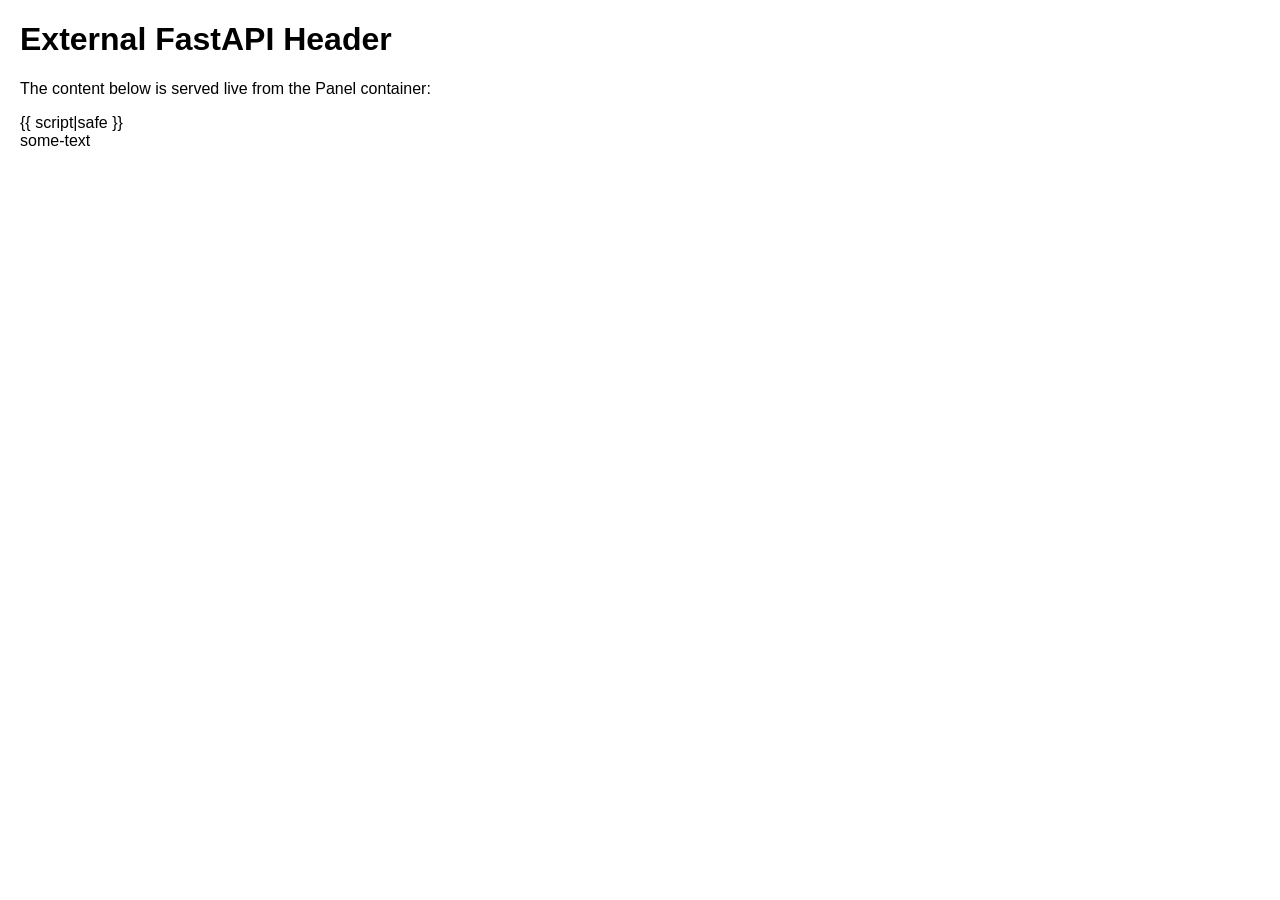
<file: ncapp/app/templates/index.html>
<!DOCTYPE html>
<html lang="en">
<head>
    <meta charset="UTF-8">
    <title>FastAPI + Panel Integration</title>
</head>
<body style="margin: 20px; font-family: sans-serif;">
    <h1>External FastAPI Header</h1>
    <p>The content below is served live from the Panel container:</p>
    
    <div id="panel-app" style="width:100%; height:100%;">
        {{ script|safe }}
    </div>
    <div id="text" >
        some-text
    </div>
</body>
</html>
</file>
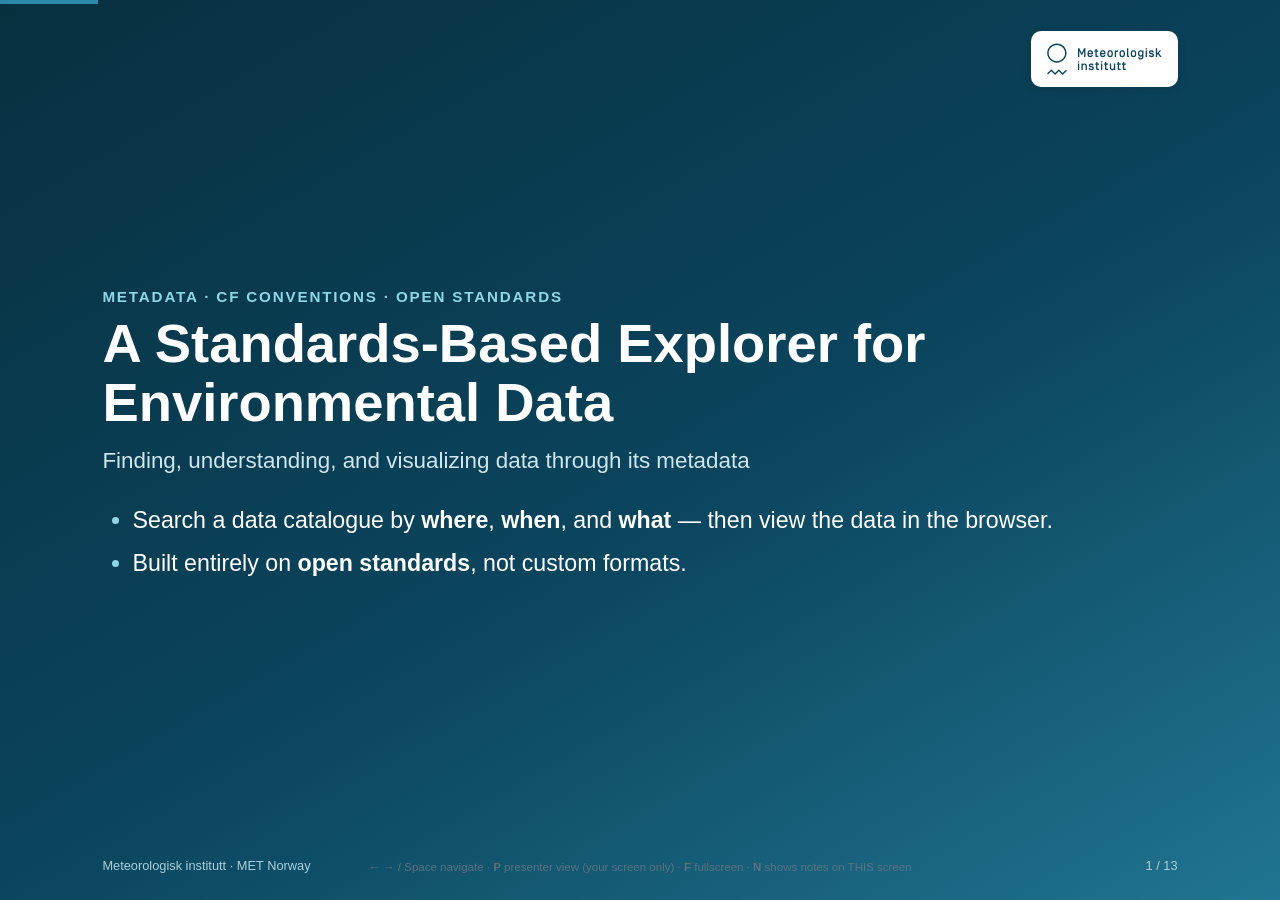
<file: doc/presentation.html>
<!DOCTYPE html>
<html lang="en">
<head>
<meta charset="utf-8" />
<meta name="viewport" content="width=device-width, initial-scale=1" />
<title>A Standards-Based Explorer for Environmental Data — MET Norway</title>
<style>
  :root {
    /* MET Norway brand (logo colour #0b455e) */
    --brand: #0b455e;
    --brand-deep: #07303f;
    --brand-2: #2a8aa8;
    --ink: #16313f;
    --muted: #5b7280;
    --ok: #1b8a5a;
    --warn: #b5651d;
    --line: #d7e3e9;
    --panel: #ffffff;
  }
  * { box-sizing: border-box; }
  html, body {
    margin: 0; height: 100%;
    font-family: -apple-system, "Segoe UI", Roboto, Helvetica, Arial, sans-serif;
    background: var(--brand-deep); color: var(--ink);
  }
  #deck { height: 100vh; width: 100vw; position: relative; overflow: hidden; }
  .slide {
    position: absolute; inset: 0; display: none;
    padding: 7vh 8vw 9vh; flex-direction: column; justify-content: center;
    background: var(--panel);
    animation: fade .25s ease;
  }
  .slide.active { display: flex; }
  @keyframes fade { from { opacity: 0; transform: translateY(8px);} to {opacity:1; transform:none;} }

  .kicker { color: var(--brand-2); font-weight: 700; letter-spacing: .12em;
            text-transform: uppercase; font-size: clamp(.7rem, 1.2vw, .95rem); margin-bottom: .6rem; }
  h1 { font-size: clamp(1.9rem, 4.6vw, 3.4rem); line-height: 1.08; margin: 0 0 1rem; color: var(--brand); }
  h2 { font-size: clamp(1.5rem, 3.4vw, 2.4rem); line-height: 1.12; margin: 0 0 1.4rem; color: var(--brand); }
  .sub { font-size: clamp(1rem, 1.9vw, 1.4rem); color: var(--muted); margin: 0 0 1rem; }
  ul { font-size: clamp(1rem, 1.9vw, 1.45rem); line-height: 1.5; margin: .3rem 0; padding-left: 1.3em; }
  li { margin: .5rem 0; }
  li::marker { color: var(--brand-2); }
  li strong { color: var(--brand); }
  .lead { border-left: 6px solid var(--brand-2); padding-left: 1rem; }

  table { border-collapse: collapse; font-size: clamp(.95rem, 1.8vw, 1.35rem); margin-top: .4rem; }
  th, td { text-align: left; padding: .55rem 1.1rem; border-bottom: 1px solid var(--line); }
  th { color: var(--brand); border-bottom: 2px solid var(--brand-2); }
  td:first-child { font-weight: 700; color: var(--brand); white-space: nowrap; }

  .ok li::marker { content: "✅ "; }
  .warn li::marker { content: "⚠️ "; }
  .fair b { color: var(--brand-2); }

  /* convention-driven pipeline diagram */
  .flow { display: flex; align-items: stretch; gap: .5rem; flex-wrap: wrap; margin: .6rem 0 1.2rem; }
  .flow .step {
    flex: 1 1 0; min-width: 150px; background: #eef5f8; border: 1px solid var(--line);
    border-top: 4px solid var(--brand-2); border-radius: 10px; padding: .8rem 1rem;
    font-weight: 700; color: var(--brand); font-size: clamp(.85rem, 1.5vw, 1.15rem);
    display: flex; flex-direction: column; justify-content: center;
  }
  .flow .step small { display: block; font-weight: 400; color: var(--muted); margin-top: .3rem; font-size: .8em; }
  .flow .step b { color: var(--brand-2); }
  .flow .arrow { align-self: center; color: var(--brand-2); font-size: 1.7rem; font-weight: 700; }
  .silver { font-size: clamp(1.1rem, 2.2vw, 1.7rem); font-weight: 700; }

  .title-slide { background: linear-gradient(150deg, var(--brand-deep) 0%, var(--brand) 55%, var(--brand-2) 120%); color: #fff; }
  .title-slide h1, .title-slide h2 { color: #fff; }
  .title-slide .sub { color: #cfe6ee; }
  .title-slide .kicker { color: #8fd6e6; }
  .title-slide li::marker { color: #8fd6e6; }
  .title-slide li strong { color: #ffffff; }
  .title-slide .fair b { color: #8fd6e6; }
  .title-slide .lead { border-left-color: #8fd6e6; }

  /* logo chip — white background so the petrol-blue mark reads on any slide */
  .logo {
    position: absolute; top: 3.4vh; right: 8vw;
    background: #fff; border-radius: 10px; padding: 8px 12px;
    box-shadow: 0 2px 10px rgba(0,0,0,.12); height: 40px;
  }
  .logo img { height: 24px; display: block; }
  .title-slide .logo { height: 56px; padding: 12px 16px; }
  .title-slide .logo img { height: 32px; }

  footer {
    position: absolute; bottom: 3vh; left: 8vw; right: 8vw;
    display: flex; justify-content: space-between; align-items: center;
    color: var(--muted); font-size: .8rem;
  }
  .title-slide footer { color: #a9cfdb; }
  .progress { position: absolute; top: 0; left: 0; height: 4px; background: var(--brand-2); transition: width .25s; }

  .notes {
    margin-top: 1.4rem; padding: .8rem 1rem; background: #eef5f8; border: 1px solid var(--line);
    border-left: 4px solid var(--brand-2); border-radius: 8px; color: var(--muted);
    font-size: clamp(.85rem, 1.4vw, 1.05rem); display: none;
  }
  .notes.show { display: block; }
  .notes b { color: var(--brand); }

  .hint { position: absolute; bottom: 3vh; left: 50%; transform: translateX(-50%);
          color: var(--muted); font-size: .72rem; }
  .title-slide .hint { color: #a9cfdb; }
</style>
</head>
<body>
<div id="deck">

  <!-- 1 -->
  <section class="slide title-slide">
    <div class="kicker">Metadata · CF Conventions · Open Standards</div>
    <h1>A Standards-Based Explorer for Environmental Data</h1>
    <p class="sub">Finding, understanding, and visualizing data through its metadata</p>
    <ul>
      <li>Search a data catalogue by <strong>where</strong>, <strong>when</strong>, and <strong>what</strong> — then view the data in the browser.</li>
      <li>Built entirely on <strong>open standards</strong>, not custom formats.</li>
    </ul>
    <div class="notes"><b>Say:</b> A small tool with a big idea — if data is described well, software can find it and show it automatically, with no special handling per dataset.</div>
  </section>

  <!-- 2 -->
  <section class="slide">
    <div class="kicker">Motivation</div>
    <h2>We have lots of data. Using it is the hard part.</h2>
    <ul class="lead">
      <li>Environmental data lives in many archives, formats, and projections.</li>
      <li>Users don't want files — they want to <strong>find the right thing</strong> and <strong>look at it</strong>.</li>
      <li>The gap between "data exists" and "data is usable" is <strong>metadata</strong>.</li>
    </ul>
    <div class="notes"><b>Say:</b> The bottleneck isn't storage — it's discovery and interpretation. Metadata is the bridge, and this project is a test of how well that bridge holds.</div>
  </section>

  <!-- 3 -->
  <section class="slide">
    <div class="kicker">What it does</div>
    <h2>Search → understand → visualize, all from the catalogue</h2>
    <ul>
      <li><strong>Search</strong> by area (draw a box on a map), time range, and free text.</li>
      <li>The tool reads each result's <strong>metadata</strong> to decide what it is and how to show it.</li>
      <li><strong>Visualize</strong>: plot a time series or profile inline, or overlay a map layer.</li>
    </ul>
    <div class="notes"><b>Say:</b> The user never touches a file path or a format. They draw a box, pick a date, and the catalogue's metadata does the rest.</div>
  </section>

  <!-- 4 -->
  <section class="slide">
    <div class="kicker">Foundations</div>
    <h2>Built on open standards — it speaks the community's languages</h2>
    <table>
      <tr><th>Standard</th><th>Role here</th></tr>
      <tr><td>CSW</td><td>Catalogue Service for the Web — search the catalogue</td></tr>
      <tr><td>ISO 19115 / 19139</td><td>The metadata records themselves</td></tr>
      <tr><td>OGC WMS</td><td>Ready-made map layers</td></tr>
      <tr><td>OPeNDAP / THREDDS</td><td>Direct access to the underlying data</td></tr>
      <tr><td>CF Conventions</td><td>Tells us the <em>kind</em> of measurement</td></tr>
    </table>
    <div class="notes"><b>Say:</b> Every row is an international open standard. Because we don't invent formats, this works with any compliant catalogue — not just ours.</div>
  </section>

  <!-- 5 -->
  <section class="slide">
    <div class="kicker">The key idea</div>
    <h2>The metadata decides the experience</h2>
    <ul class="lead">
      <li><strong>CF "featureType"</strong> (time series, profile, trajectory…) tells the tool <strong>how</strong> to plot the data — automatically.</li>
      <li><strong>Service links</strong> in the record (WMS, OPeNDAP) tell it <strong>how</strong> to access the data.</li>
      <li>Result: <strong>no per-dataset programming.</strong> Good metadata = instant usability.</li>
    </ul>
    <div class="notes"><b>Say:</b> A field called "featureType" literally chooses the right chart. When metadata is rich, the tool just works. When it isn't, the tool can't help — which is a powerful diagnostic.</div>
  </section>

  <!-- 5b — the pitch -->
  <section class="slide title-slide">
    <div class="kicker">What makes it unique</div>
    <h2>From data to interactive product — in zero steps</h2>
    <ul>
      <li>A standards-compliant dataset is <strong>already</strong> a product: point at its link, and the app builds the controls and the plot itself.</li>
      <li>No download. No format wrangling. No bespoke plotting code. No custom interface.</li>
    </ul>
    <p class="silver">Data to science — served on a silver plate.</p>
    <div class="notes"><b>Say:</b> This is the pitch. Everywhere else, turning a dataset into an interactive product is days of bespoke work — download, parse, write plotting code, build a UI. Here it's a single link, because the metadata already says everything the software needs.</div>
  </section>

  <!-- 5c — the data model / pipeline -->
  <section class="slide">
    <div class="kicker">The data model</div>
    <h2>One convention-driven pipeline — not custom code per dataset</h2>
    <div class="flow">
      <div class="step">Data link<small>OPeNDAP / NetCDF</small></div>
      <div class="arrow">→</div>
      <div class="step">Open as a standard dataset<small>xarray</small></div>
      <div class="arrow">→</div>
      <div class="step">Read <b>featureType</b><small>CF convention</small></div>
      <div class="arrow">→</div>
      <div class="step">The right view, automatically<small>time series · profile · trajectory</small></div>
    </div>
    <ul>
      <li>Variables, axes, labels and units come straight from <strong>CF metadata</strong>; quality-flag variables are auto-excluded.</li>
      <li>Add a compliant dataset → get a working, interactive product. <strong>No per-dataset programming.</strong></li>
    </ul>
    <div class="notes"><b>Say:</b> Here's why "zero steps" is real, not a slogan. One pipeline: validate the link, open the data, read the featureType, and the convention tells us which interactive view to build. The dataset's own metadata drives everything — variables, axes, labels, even which charts make sense.</div>
  </section>

  <!-- 6 -->
  <section class="slide">
    <div class="kicker">Strengths</div>
    <h2>What's genuinely good</h2>
    <ul class="ok">
      <li><strong>Interoperable</strong> — open standards, no vendor or format lock-in.</li>
      <li><strong>Metadata-driven</strong> — behavior comes from the catalogue, not hard-coded.</li>
      <li><strong>No data duplication</strong> — reads existing archives in place.</li>
      <li><strong>Polar-ready</strong> — supports Arctic projections (Svalbard, UPS North) most web maps ignore.</li>
      <li><strong>Lightweight</strong> — runs in a browser, already live in our infrastructure.</li>
    </ul>
  </section>

  <!-- 7 -->
  <section class="slide">
    <div class="kicker">Weaknesses & hard lessons</div>
    <h2>Honest limitations — most are about data, not code</h2>
    <ul class="warn">
      <li><strong>Only as good as the metadata.</strong> Missing featureType or service links = invisible to the tool.</li>
      <li><strong>Catalogue noise.</strong> Millions of fine-grained satellite records make useful datasets sparse and searches heavy.</li>
      <li><strong>Inconsistent catalogues.</strong> One returned <em>different results for the same query</em> — a server-side compliance gap.</li>
      <li><strong>Projection fragmentation.</strong> Services advertise different coordinate systems; polar data needs care.</li>
      <li><strong>Performance depends on remote servers</strong>, not on us.</li>
    </ul>
    <div class="notes"><b>Say:</b> The most interesting finding: most of our problems were metadata-quality problems, not software problems. The tool is a mirror held up to our data management.</div>
  </section>

  <!-- 8 -->
  <section class="slide">
    <div class="kicker">Response</div>
    <h2>Turning weaknesses into guardrails</h2>
    <ul>
      <li>Guard against runaway queries — require a filter; warn when a search is too broad.</li>
      <li>Search results several times faster by querying the catalogue <strong>in parallel</strong>.</li>
      <li>Bundled our own <strong>Norwegian + Svalbard coastline</strong> where no standard polar basemap existed.</li>
      <li>A <strong>layer manager</strong> to control map overlays (order, transparency, visibility).</li>
    </ul>
    <div class="notes"><b>Say:</b> Each limitation pushed a concrete improvement — several are reusable building blocks for other tools.</div>
  </section>

  <!-- 9 -->
  <section class="slide">
    <div class="kicker">Status</div>
    <h2>Where we are today</h2>
    <ul>
      <li>🟢 <strong>Usable working prototype</strong>, deployed in our operational environment.</li>
      <li>🟢 Refactored into <strong>reusable, shared components</strong> (search, plotting, maps).</li>
      <li>🟢 <strong>Automated test suite</strong> (130+ tests) for confidence in changes.</li>
      <li>🟡 Validated mainly against MET Norway catalogues — broader testing pending.</li>
    </ul>
  </section>

  <!-- 10 -->
  <section class="slide">
    <div class="kicker">Roadmap</div>
    <h2>Further development</h2>
    <ul>
      <li><strong>Collection-level search</strong> (datasets, not millions of granules) for speed and clarity.</li>
      <li><strong>Caching &amp; smarter ranking</strong> of the most relevant results.</li>
      <li><strong>Richer visualization</strong>: vertical profiles, time animation of map layers, downloads.</li>
      <li><strong>A metadata feedback loop</strong> — flag records missing featureType/links to improve the catalogue itself.</li>
      <li><strong>Wider reach</strong>: point it at other national/European catalogues.</li>
    </ul>
  </section>

  <!-- 11 -->
  <section class="slide title-slide">
    <div class="kicker">Why it matters</div>
    <h2>A practical test of FAIR data</h2>
    <ul class="fair">
      <li>The tool only works because data is <b>F</b>indable, <b>A</b>ccessible, <b>I</b>nteroperable, <b>R</b>eusable.</li>
      <li>Where it struggles, it <strong>points directly at metadata we can improve</strong>.</li>
      <li>Open standards + good metadata = data that serves people, not just storage.</li>
    </ul>
    <div class="notes"><b>Say:</b> If you take one thing away — investing in metadata quality and open standards pays off directly in tools like this. The software is the easy part; the metadata is the asset.</div>
  </section>

</div>

<div class="progress" id="progress"></div>
<div class="hint">← → / Space navigate · <b>P</b> presenter view (your screen only) · <b>F</b> fullscreen · <b>N</b> shows notes on THIS screen</div>

<script>
  var MET_LOGO = "[data-uri]";
  var slides = Array.prototype.slice.call(document.querySelectorAll('.slide'));
  var i = 0, notesOn = false;

  // Brand each slide: logo chip + footer.
  slides.forEach(function (s, n) {
    var logo = document.createElement('div');
    logo.className = 'logo';
    logo.innerHTML = '<img alt="MET Norway" src="' + MET_LOGO + '">';
    s.appendChild(logo);
    var f = document.createElement('footer');
    f.innerHTML = '<span>Meteorologisk institutt · MET Norway</span><span>' + (n + 1) + ' / ' + slides.length + '</span>';
    s.appendChild(f);
  });

  function render() {
    slides.forEach(function (s, n) { s.classList.toggle('active', n === i); });
    document.getElementById('progress').style.width = ((i + 1) / slides.length * 100) + '%';
    var note = slides[i].querySelector('.notes');
    if (note) note.classList.toggle('show', notesOn);
    syncPresenter();
  }
  function go(d) { i = Math.max(0, Math.min(slides.length - 1, i + d)); render(); }

  // ---- Presenter view: a separate window only the presenter sees ----------
  var presenterWin = null, startTime = 0;
  function headingText(s) {
    var k = s.querySelector('.kicker'), h = s.querySelector('h1, h2');
    return (k ? k.textContent + ' — ' : '') + (h ? h.textContent : '');
  }
  function notesHTML(s) {
    var n = s.querySelector('.notes');
    return n ? n.innerHTML : '<em>No notes for this slide.</em>';
  }
  function syncPresenter() {
    if (!presenterWin || presenterWin.closed) return;
    var d = presenterWin.document;
    d.getElementById('counter').textContent = (i + 1) + ' / ' + slides.length;
    d.getElementById('cur').innerHTML = headingText(slides[i]);
    d.getElementById('notes').innerHTML = notesHTML(slides[i]);
    d.getElementById('next').innerHTML =
      (i + 1 < slides.length) ? headingText(slides[i + 1]) : '<em>End of deck</em>';
  }
  function tickTimer() {
    if (!presenterWin || presenterWin.closed) return;
    var s = Math.floor((Date.now() - startTime) / 1000);
    var mm = ('0' + Math.floor(s / 60)).slice(-2), ss = ('0' + (s % 60)).slice(-2);
    presenterWin.document.getElementById('timer').textContent = mm + ':' + ss;
  }
  function openPresenter() {
    if (presenterWin && !presenterWin.closed) { presenterWin.focus(); return; }
    presenterWin = window.open('', 'metPresenter', 'width=760,height=680');
    if (!presenterWin) { alert('Please allow pop-ups for this page to use the presenter view.'); return; }
    startTime = Date.now();
    var css = 'body{margin:0;font-family:-apple-system,Segoe UI,Roboto,Arial,sans-serif;'
      + 'background:#07303f;color:#eaf3f7;padding:18px 22px}'
      + '#bar{display:flex;justify-content:space-between;align-items:center;'
      + 'border-bottom:2px solid #2a8aa8;padding-bottom:10px;margin-bottom:14px}'
      + '#timer{font-size:30px;font-weight:700;color:#8fd6e6}'
      + '#counter{font-size:16px;color:#a9cfdb}'
      + 'button{font-size:18px;padding:8px 16px;margin-left:8px;border:0;border-radius:8px;'
      + 'background:#2a8aa8;color:#fff;cursor:pointer}button:hover{background:#1d7a93}'
      + 'h3{color:#8fd6e6;text-transform:uppercase;letter-spacing:.1em;font-size:13px;margin:18px 0 6px}'
      + '#cur{font-size:20px;font-weight:700;color:#fff}'
      + '#notes{font-size:19px;line-height:1.5;background:#0b455e;padding:14px 16px;border-radius:10px}'
      + '#notes b{color:#8fd6e6}#next{font-size:17px;color:#cfe6ee}';
    var doc = presenterWin.document;
    doc.open();
    doc.write('<!DOCTYPE html><html><head><meta charset="utf-8"><title>Presenter view — MET Norway</title>'
      + '<style>' + css + '</style></head><body>'
      + '<div id="bar"><span id="timer">00:00</span>'
      + '<span><button id="pprev">◀ Prev</button><button id="pnext">Next ▶</button></span></div>'
      + '<div id="counter"></div>'
      + '<h3>Current slide</h3><div id="cur"></div>'
      + '<h3>Speaker notes</h3><div id="notes"></div>'
      + '<h3>Up next</h3><div id="next"></div>'
      + '</body></html>');
    doc.close();
    doc.getElementById('pprev').onclick = function () { go(-1); };
    doc.getElementById('pnext').onclick = function () { go(1); };
    presenterWin.addEventListener('keydown', function (e) {
      if (e.key === 'ArrowRight' || e.key === ' ' || e.key === 'PageDown') { go(1); e.preventDefault(); }
      else if (e.key === 'ArrowLeft' || e.key === 'PageUp') { go(-1); }
    });
    setInterval(tickTimer, 1000);
    syncPresenter();
  }

  document.addEventListener('keydown', function (e) {
    if (e.key === 'ArrowRight' || e.key === ' ' || e.key === 'PageDown') { go(1); e.preventDefault(); }
    else if (e.key === 'ArrowLeft' || e.key === 'PageUp') { go(-1); }
    else if (e.key === 'Home') { i = 0; render(); }
    else if (e.key === 'End') { i = slides.length - 1; render(); }
    else if (e.key === 'p' || e.key === 'P') { openPresenter(); }
    else if (e.key === 'n' || e.key === 'N') { notesOn = !notesOn; render(); }
    else if (e.key === 'f' || e.key === 'F') {
      if (!document.fullscreenElement) document.documentElement.requestFullscreen();
      else document.exitFullscreen();
    }
  });
  document.getElementById('deck').addEventListener('click', function (e) {
    if (e.target.closest('.logo')) return;
    go(e.clientX > window.innerWidth / 2 ? 1 : -1);
  });
  render();
</script>
</body>
</html>
</file>
